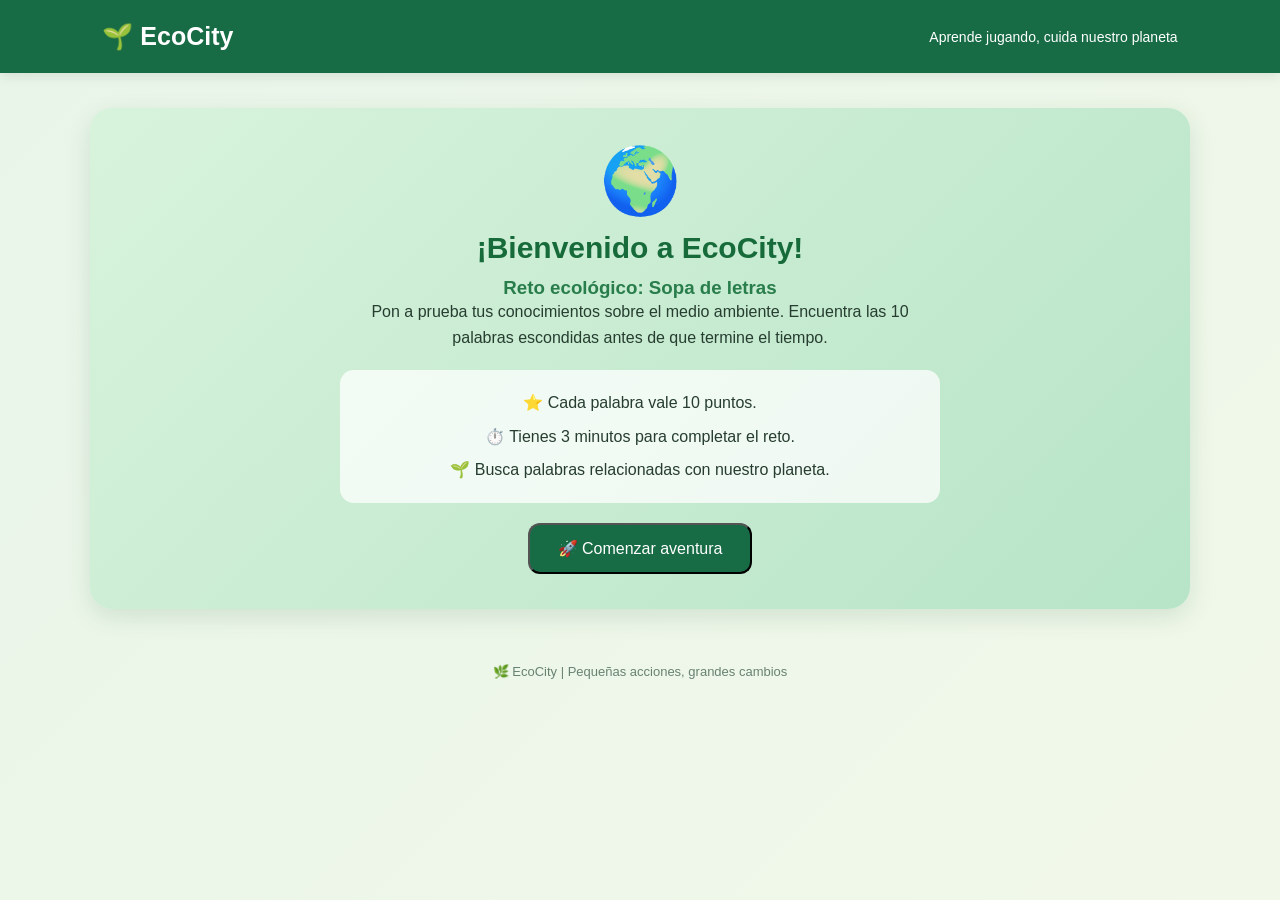
<file: sopa-letras/index.html>
<!DOCTYPE html>
<html lang="es">
<head>
    <meta charset="UTF-8">
    <meta name="viewport" content="width=device-width, initial-scale=1.0">
    <title>Sopa de Letras Ecológica | EcoCity</title>

    <link rel="stylesheet" href="estilos.css">
   <script src="./juego.js?v=20261106" defer></script>
</head>

<body>

    <header class="encabezado">
        <div class="logo">🌱 EcoCity</div>
        <p>Aprende jugando, cuida nuestro planeta</p>
    </header>

    <main class="contenedor">
        
<section id="pantalla-bienvenida" class="pantalla-bienvenida">
    <div class="bienvenida-contenido">
        <span class="bienvenida-icono">🌍</span>

        <h2>¡Bienvenido a EcoCity!</h2>

        <h3>Reto ecológico: Sopa de letras</h3>

        <p>
            Pon a prueba tus conocimientos sobre el medio ambiente.
            Encuentra las 10 palabras escondidas antes de que termine el tiempo.
        </p>

        <div class="instrucciones">
            <p>⭐ Cada palabra vale 10 puntos.</p>
            <p>⏱️ Tienes 3 minutos para completar el reto.</p>
            <p>🌱 Busca palabras relacionadas con nuestro planeta.</p>
        </div>

        <button id="boton-comenzar" class="boton-principal">
            🚀 Comenzar aventura
        </button>
    </div>
</section>


        <section class="presentacion" id="presentacion" style="display: none;">
            <span class="etiqueta">JUEGO ECOLÓGICO</span>

            <h1>🌎 Sopa de Letras</h1>

            <p>
                Encuentra las palabras escondidas y demuestra
                cuánto sabes sobre el cuidado del medio ambiente.
            </p>
        </section>

        <section class="panel-juego" id="panel-juego" style="display: none;">

            <div class="estadisticas">

                <div class="estadistica">
                    <span>⭐ Puntos</span>
                    <strong id="puntos">0</strong>
                </div>

                <div class="estadistica">
                    <span>⏱️ Tiempo</span>
                    <strong id="tiempo">03:00</strong>
                </div>

                <div class="estadistica">
                    <span>✅ Encontradas</span>
                    <strong id="progreso">0/10</strong>
                </div>

            </div>

            <div class="contenido-juego">

                <div class="zona-tablero">

                    <h2>Encuentra las palabras</h2>

                    <div id="tablero" class="tablero">
                        <!-- Las letras se generarán con JavaScript -->
                    </div>

                    <p id="mensaje" class="mensaje">
                        ¡Selecciona las letras para encontrar una palabra!
                    </p>

                </div>

                <aside class="zona-palabras">

                    <h2>📋 Palabras por encontrar</h2>

                    <ul id="lista-palabras">
                        <!-- Las palabras se generarán con JavaScript -->
                    </ul>

                </aside>

            </div>

            <div class="controles">
                <button id="boton-iniciar" class="boton-principal">
                    ▶ Iniciar juego
                </button>

                <button id="boton-reiniciar" class="boton-secundario">
                    ↻ Volver a jugar
                </button>
            </div>

            <div id="resultado" class="resultado"></div>

        </section>

        <footer>
            <p>🌿 EcoCity | Pequeñas acciones, grandes cambios</p>
        </footer>

    </main>

</body>
</html>
</file>
<file: sopa-letras/estilos.css>
/* CONFIGURACIÓN GENERAL */
* {
    margin: 0;
    padding: 0;
    box-sizing: border-box;
}

body {
    font-family: 'Segoe UI', Arial, sans-serif;
    background: linear-gradient(135deg, #e8f5e9, #f1f8e9);
    color: #263d30;
    min-height: 100vh;
}

/* ENCABEZADO */
.encabezado {
    background: #176b45;
    color: white;
    padding: 22px 8%;
    display: flex;
    justify-content: space-between;
    align-items: center;
    box-shadow: 0 3px 12px #00000018;
}

.logo {
    font-size: 25px;
    font-weight: bold;
}

.encabezado p {
    font-size: 14px;
}

/* CONTENEDOR PRINCIPAL */
.contenedor {
    width: 90%;
    max-width: 1100px;
    margin: 35px auto;
}

/* PRESENTACIÓN */
.presentacion {
    text-align: center;
    margin-bottom: 30px;
}

.etiqueta {
    display: inline-block;
    background: #d1f0dc;
    color: #176b45;
    padding: 7px 16px;
    border-radius: 20px;
    font-size: 12px;
    font-weight: bold;
    letter-spacing: 1px;
}

.presentacion h1 {
    font-size: 38px;
    margin: 15px 0;
    color: #176b45;
}

.presentacion p {
    color: #607568;
    font-size: 16px;
    line-height: 1.6;
}

/* PANEL DEL JUEGO */
.panel-juego {
    background: white;
    padding: 30px;
    border-radius: 20px;
    box-shadow: 0 8px 30px #245a3a15;
}

/* ESTADÍSTICAS */
.estadisticas {
    display: grid;
    grid-template-columns: repeat(3, 1fr);
    gap: 15px;
    margin-bottom: 30px;
}

.estadistica {
    background: #eff8f1;
    padding: 18px;
    border-radius: 12px;
    text-align: center;
    display: flex;
    flex-direction: column;
    gap: 8px;
}

.estadistica span {
    color: #607568;
    font-size: 14px;
}

.estadistica strong {
    color: #176b45;
    font-size: 25px;
}

/* DISTRIBUCIÓN DEL JUEGO */
.contenido-juego {
    display: grid;
    grid-template-columns: 1.5fr 1fr;
    gap: 30px;
}

.zona-tablero h2,
.zona-palabras h2 {
    font-size: 19px;
    margin-bottom: 20px;
    color: #245d3e;
}

/* TABLERO DE LETRAS */
.tablero {
    display: grid;
    grid-template-columns: repeat(12, minmax(0, 1fr));
    gap: 5px;
    max-width: 520px;
    margin: auto;
}

.letra {
    aspect-ratio: 1;
    border: 1px solid #d7e9dc;
    border-radius: 7px;
    background: #f5faf6;
    color: #245d3e;
    font-size: clamp(11px, 2vw, 17px);
    font-weight: bold;
    cursor: pointer;
    display: flex;
    align-items: center;
    justify-content: center;
    transition: 0.2s;
    user-select: none;
}

.letra:hover {
    background: #d1f0dc;
}

.letra.seleccionada {
    background: #4caf70;
    color: white;
}

.letra.encontrada {
    background: #176b45;
    color: white;
    border-color: #176b45;
}

/* LISTA DE PALABRAS */
.zona-palabras {
    background: #f5faf6;
    border-radius: 14px;
    padding: 22px;
}

#lista-palabras {
    list-style: none;
    display: grid;
    grid-template-columns: 1fr 1fr;
    gap: 12px;
}

#lista-palabras li {
    padding: 11px;
    background: white;
    border-radius: 8px;
    border: 1px solid #e0ece3;
    font-size: 13px;
    font-weight: 600;
    color: #42634d;
    text-align: center;
}

#lista-palabras li.encontrada {
    background: #d8f2df;
    color: #176b45;
    text-decoration: line-through;
    border-color: #a5d6b2;
}

/* MENSAJE */
.mensaje {
    text-align: center;
    margin-top: 18px;
    color: #607568;
    font-size: 14px;
    min-height: 22px;
}

/* BOTONES */
.controles {
    display: flex;
    justify-content: center;
    gap: 15px;
    margin-top: 30px;
    flex-wrap: wrap;
}

.controles button {
    padding: 13px 24px;
    border: none;
    border-radius: 10px;
    font-size: 14px;
    font-weight: bold;
    cursor: pointer;
    transition: 0.2s;
}

.boton-principal {
    background: #176b45;
    color: white;
}

.boton-principal:hover {
    background: #105333;
    transform: translateY(-2px);
}

.boton-secundario {
    background: #e5f2e8;
    color: #176b45;
}

.boton-secundario:hover {
    background: #cde8d4;
}

/* RESULTADO */
.resultado {
    text-align: center;
    margin-top: 22px;
    font-size: 18px;
    font-weight: bold;
    color: #176b45;
}

/* PIE DE PÁGINA */
footer {
    text-align: center;
    padding: 30px 10px;
    color: #688272;
    font-size: 13px;
}

/* ADAPTACIÓN A CELULARES */
@media (max-width: 700px) {

    .encabezado {
        flex-direction: column;
        gap: 8px;
        text-align: center;
    }

    .presentacion h1 {
        font-size: 29px;
    }

    .panel-juego {
        padding: 18px;
    }

    .contenido-juego {
        grid-template-columns: 1fr;
    }

    .estadisticas {
        gap: 8px;
    }

    .estadistica {
        padding: 12px 5px;
    }

    .estadistica span {
        font-size: 11px;
    }

    .estadistica strong {
        font-size: 20px;
    }

    .tablero {
        gap: 3px;
    }
}

/* COLORES DIFERENTES PARA CADA PALABRA ENCONTRADA */

.letra.encontrada.color-0 {
    background: #2196A6;
    border-color: #2196A6;
    color: white;
}

.letra.encontrada.color-1 {
    background: #E5A52B;
    border-color: #E5A52B;
    color: white;
}

.letra.encontrada.color-2 {
    background: #398B55;
    border-color: #398B55;
    color: white;
}

.letra.encontrada.color-3 {
    background: #9464BD;
    border-color: #9464BD;
    color: white;
}

.letra.encontrada.color-4 {
    background: #D87945;
    border-color: #D87945;
    color: white;
}

.letra.encontrada.color-5 {
    background: #D65B83;
    border-color: #D65B83;
    color: white;
}

/* COLORES DE LA LISTA DE PALABRAS */

#lista-palabras li.encontrada.color-0 {
    background: #D9F1F3;
    color: #167887;
}

#lista-palabras li.encontrada.color-1 {
    background: #FFF0CB;
    color: #9A6810;
}

#lista-palabras li.encontrada.color-2 {
    background: #DDF1E2;
    color: #286D40;
}

#lista-palabras li.encontrada.color-3 {
    background: #EEE2F8;
    color: #70439A;
}

#lista-palabras li.encontrada.color-4 {
    background: #FBE5D9;
    color: #A65328;
}

#lista-palabras li.encontrada.color-5 {
    background: #F9DFE9;
    color: #A63D65;
}

/* ===== MEJORAS VISUALES ECOCITY ===== */

/* Suavizar el aspecto general */
body {
    background: linear-gradient(135deg, #e8f5e9, #f1f8e9);
}

/* Encabezados */
header {
    box-shadow: 0 4px 15px rgba(0, 80, 40, 0.12);
}

/* Título del juego */
h1 {
    color: #176b3a;
    font-weight: 800;
    letter-spacing: 1px;
}

/* Tablero */
#tablero {
    padding: 12px;
    background: white;
    border-radius: 18px;
    box-shadow: 0 8px 25px rgba(0, 80, 40, 0.12);
}

/* Letras */
.letra {
    border-radius: 8px;
    transition: transform 0.15s ease, background 0.2s ease;
}

.letra:hover {
    transform: scale(1.08);
}

/* Botones */
.boton-principal,
#boton-reiniciar {
    border-radius: 12px;
    transition: transform 0.2s ease, box-shadow 0.2s ease;
}

.boton-principal:hover,
#boton-reiniciar:hover {
    transform: translateY(-2px);
    box-shadow: 0 5px 12px rgba(0, 80, 40, 0.18);
}

/* Paneles */
#lista-palabras,
#resultado {
    border-radius: 14px;
}

/* ===== EFECTO DE VICTORIA ===== */

#resultado.victoria {
    color: #176b3a;
    background: #d9f7df;
    border: 2px solid #42b96a;
    border-radius: 16px;
    padding: 20px;
    font-weight: 800;
    text-align: center;
    animation: celebrar 0.7s ease;
}

@keyframes celebrar {
    0% {
        transform: scale(0.8);
        opacity: 0;
    }

    70% {
        transform: scale(1.08);
    }

    100% {
        transform: scale(1);
        opacity: 1;
    }
}

/* ===== PANTALLA DE BIENVENIDA ===== */

.pantalla-bienvenida {
    background: linear-gradient(135deg, #d8f3dc, #b7e4c7);
    padding: 35px 20px;
    border-radius: 22px;
    margin: 25px auto;
    text-align: center;
    box-shadow: 0 8px 25px rgba(0, 80, 40, 0.12);
}

.bienvenida-contenido {
    max-width: 600px;
    margin: auto;
}

.bienvenida-icono {
    font-size: 65px;
}

.bienvenida-contenido h2 {
    color: #176b3a;
    font-size: 30px;
    margin: 12px 0;
}

.bienvenida-contenido h3 {
    color: #287d4b;
}

.bienvenida-contenido p {
    line-height: 1.6;
}

.instrucciones {
    background: rgba(255, 255, 255, 0.75);
    padding: 12px;
    border-radius: 14px;
    margin: 20px 0;
}

.instrucciones p {
    margin: 8px;
}

#boton-comenzar {
    padding: 14px 28px;
    font-size: 16px;
    cursor: pointer;
}
/* ===== CELEBRACIÓN DE VICTORIA ===== */

#resultado.victoria {
    background: linear-gradient(135deg, #d8f3dc, #b7e4c7);
    border: 2px solid #52b788;
    border-radius: 20px;
    padding: 25px;
    margin-top: 25px;
    text-align: center;
    animation: celebrar 0.7s ease;
}

.celebracion h2 {
    color: #176b3a;
    font-size: 28px;
    margin: 10px 0;
}

.celebracion h3 {
    color: #e09f00;
    font-size: 25px;
}

.celebracion p {
    color: #245c3b;
    font-size: 17px;
}

.trofeo {
    font-size: 65px;
    animation: trofeo 1.2s infinite alternate;
}

.confeti {
    font-size: 28px;
    margin-top: 15px;
}

@keyframes trofeo {
    from {
        transform: scale(1);
    }
    to {
        transform: scale(1.2) rotate(8deg);
    }
}

@keyframes celebrar {
    from {
        opacity: 0;
        transform: scale(0.85);
    }
    to {
        opacity: 1;
        transform: scale(1);
    }
}
</file>
